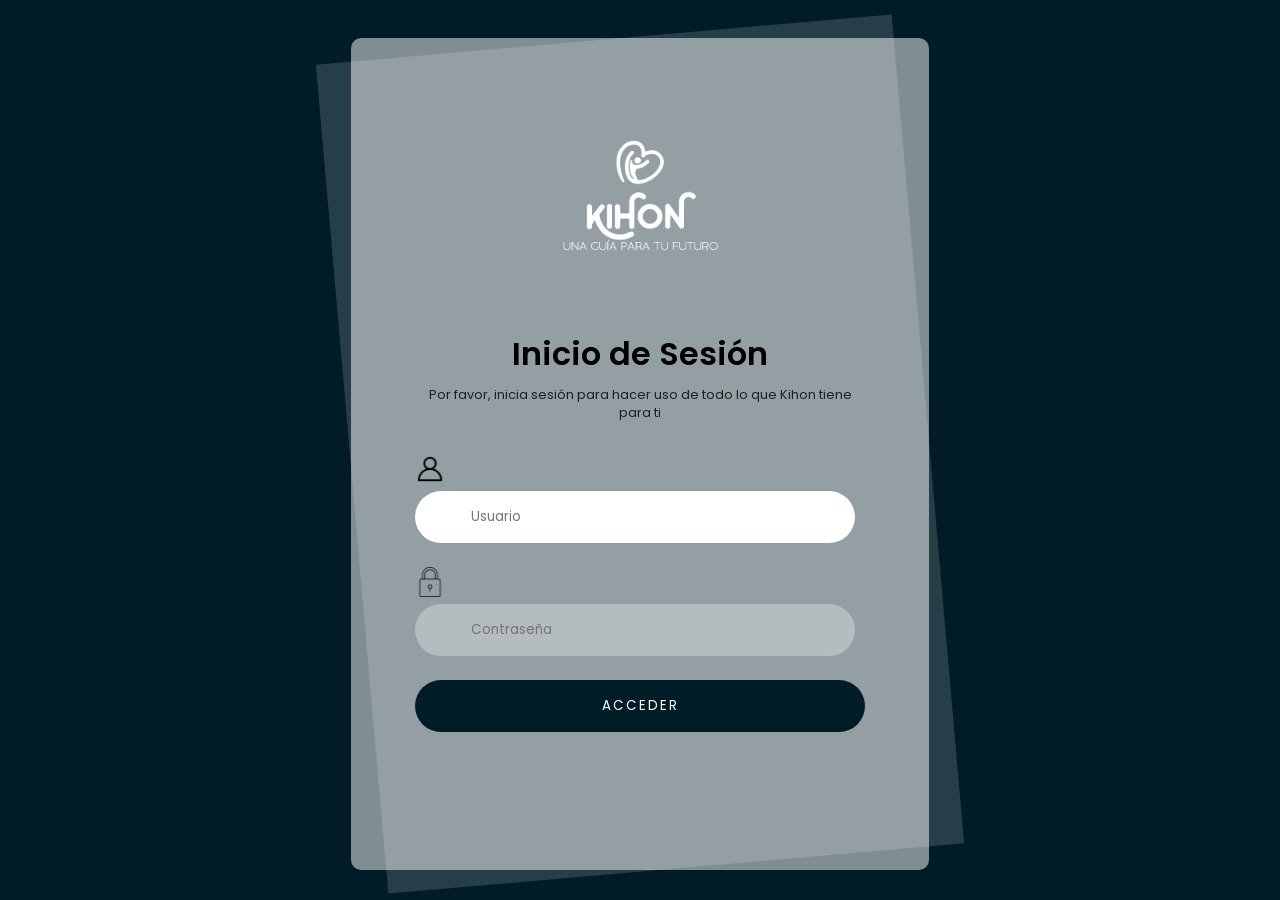
<file: src/main/webapp/inicioSesion.html>
<!DOCTYPE html>
<html>
    <head>
        <title>Iniciar sesión</title>
        <meta charset="UTF-8">
        <meta name="viewport" content="width=device-width, initial-scale=1.0">
        <link rel="stylesheet" href="loginn.css">
        <link rel="icon" href="imagenes/logo.ico"/>
    </head>
    <body>
        <br>
        <div class="login-card-container">
            <div class="login-card">
                <div class="login-card-logo">
                    <img src="imagenes/KihonPNG.png" alt="logo">
                </div>
                <div class="login-card-header">
                    <h1>Inicio de Sesión</h1>
                    <div>Por favor, inicia sesión para hacer uso de todo lo que Kihon tiene para ti</div>
                </div>
                <form class="login-card-form" action="ini_sesion.jsp" method="post" name="inici_sesi">
                    <div class="form-item">
                        <span class="form-item-icon material">
                            <img src="imagenes/usuario.png">
                        </span>
                        <input type="text" placeholder="Usuario" name="usuario" required autofocus>
                    </div>
                    <div class="form-item">
                        <span class="form-item-icon material">
                            <img src="imagenes/candado.png">
                        </span>
                        <input type="password" name="contrasenia" placeholder="Contraseña" required>
                    </div>
                    <button type="submit" name="ingreso">Acceder</button>
                    <br><br>
                </form>
            </div>
        </div>
    </body>
</html>
</file>
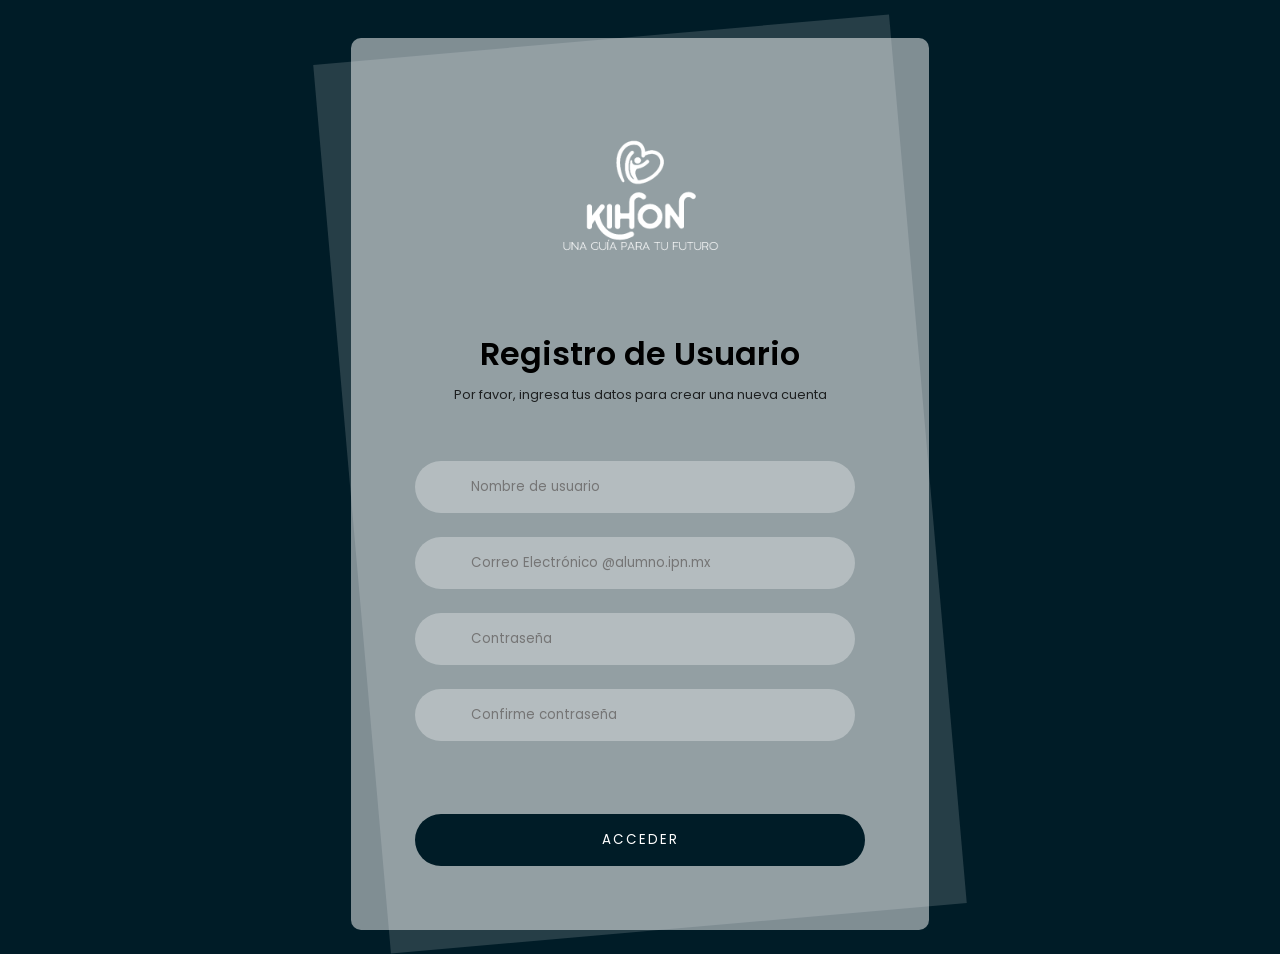
<file: src/main/webapp/registroUsuario.html>
<!DOCTYPE html>
<html>
    <head>
        <title>Registro de Alumno</title>
        <meta charset="UTF-8">
        <meta name="viewport" content="width=device-width, initial-scale=1.0">
        <link rel="stylesheet" href="loginn.css">
        <link rel="icon" href="imagenes/logo.ico">
        <script src="sweetalert2.all.min.js"></script>
    </head>
    <body>
        <br>
        <div class="login-card-container">
            <div class="login-card">
                <div class="login-card-logo">
                    <img src="imagenes/KihonPNG.png" alt="logo">
                </div>
                <div class="login-card-header">
                    <h1>Registro de Usuario</h1>
                    <div>Por favor, ingresa tus datos para crear una nueva cuenta</div>
                </div>
                <br>
                <form class="login-card-form" action="registro.jsp" id="form" method="post" name="registro">
                    <div class="form-item">
                        <span class="form-item-icon material">
                        </span>
                        <input type="text" name="usuario" placeholder="Nombre de usuario" required>
                    </div>
                    <div class="form-item">
                        <span class="form-item-icon material">
                        </span>
                        <input type="email"  id="email" name="correo" placeholder="Correo Electrónico @alumno.ipn.mx" required>
                    </div>
                    <div class="form-item">
                        <span class="form-item-icon material">
                        </span>
                        <input type="password" name="pass-antes" id="pass1" placeholder="Contraseña" required>
                    </div>
                    <div class="form-item">
                        <span class="form-item-icon material">
                        </span>
                        <input type="password" name="password" id="pass" placeholder="Confirme contraseña" required>
                    </div>
                    <br>
                    <button type="submit" name="ingreso">Acceder</button>
                </form>
            </div>
        </div>
    </body>
    <script>
        let form = document.getElementById("form");

        form.addEventListener("submit", function (e) {
            e.preventDefault();
            let pass1 = document.getElementById("pass1").value;
            let pass2 = document.getElementById("pass").value;
            var email = document.getElementById("email").value;
            var dominioPredeterminado = "alumno.ipn.mx"; // Dominio predeterminado que deseas validar
            let paso = 0;
            
            if (pass1 === pass2) {
                paso++;
            } else {
                Swal.fire({icon: 'warning', title: 'Las contraseñas deben coincidir', text: 'Inténtelo de nuevo'});
            }

            if (email.endsWith("@" + dominioPredeterminado)) {
                paso++;
            } else {
                Swal.fire({icon: 'warning', title: 'Correo con dominio incorrecto', text: 'Ingrese su correo institucional con @alumno.ipn.mx'});
            }
            
            console.log(paso);
            if(paso === 2){
                form.submit();
            }
        });

    </script>
</html>
</file>
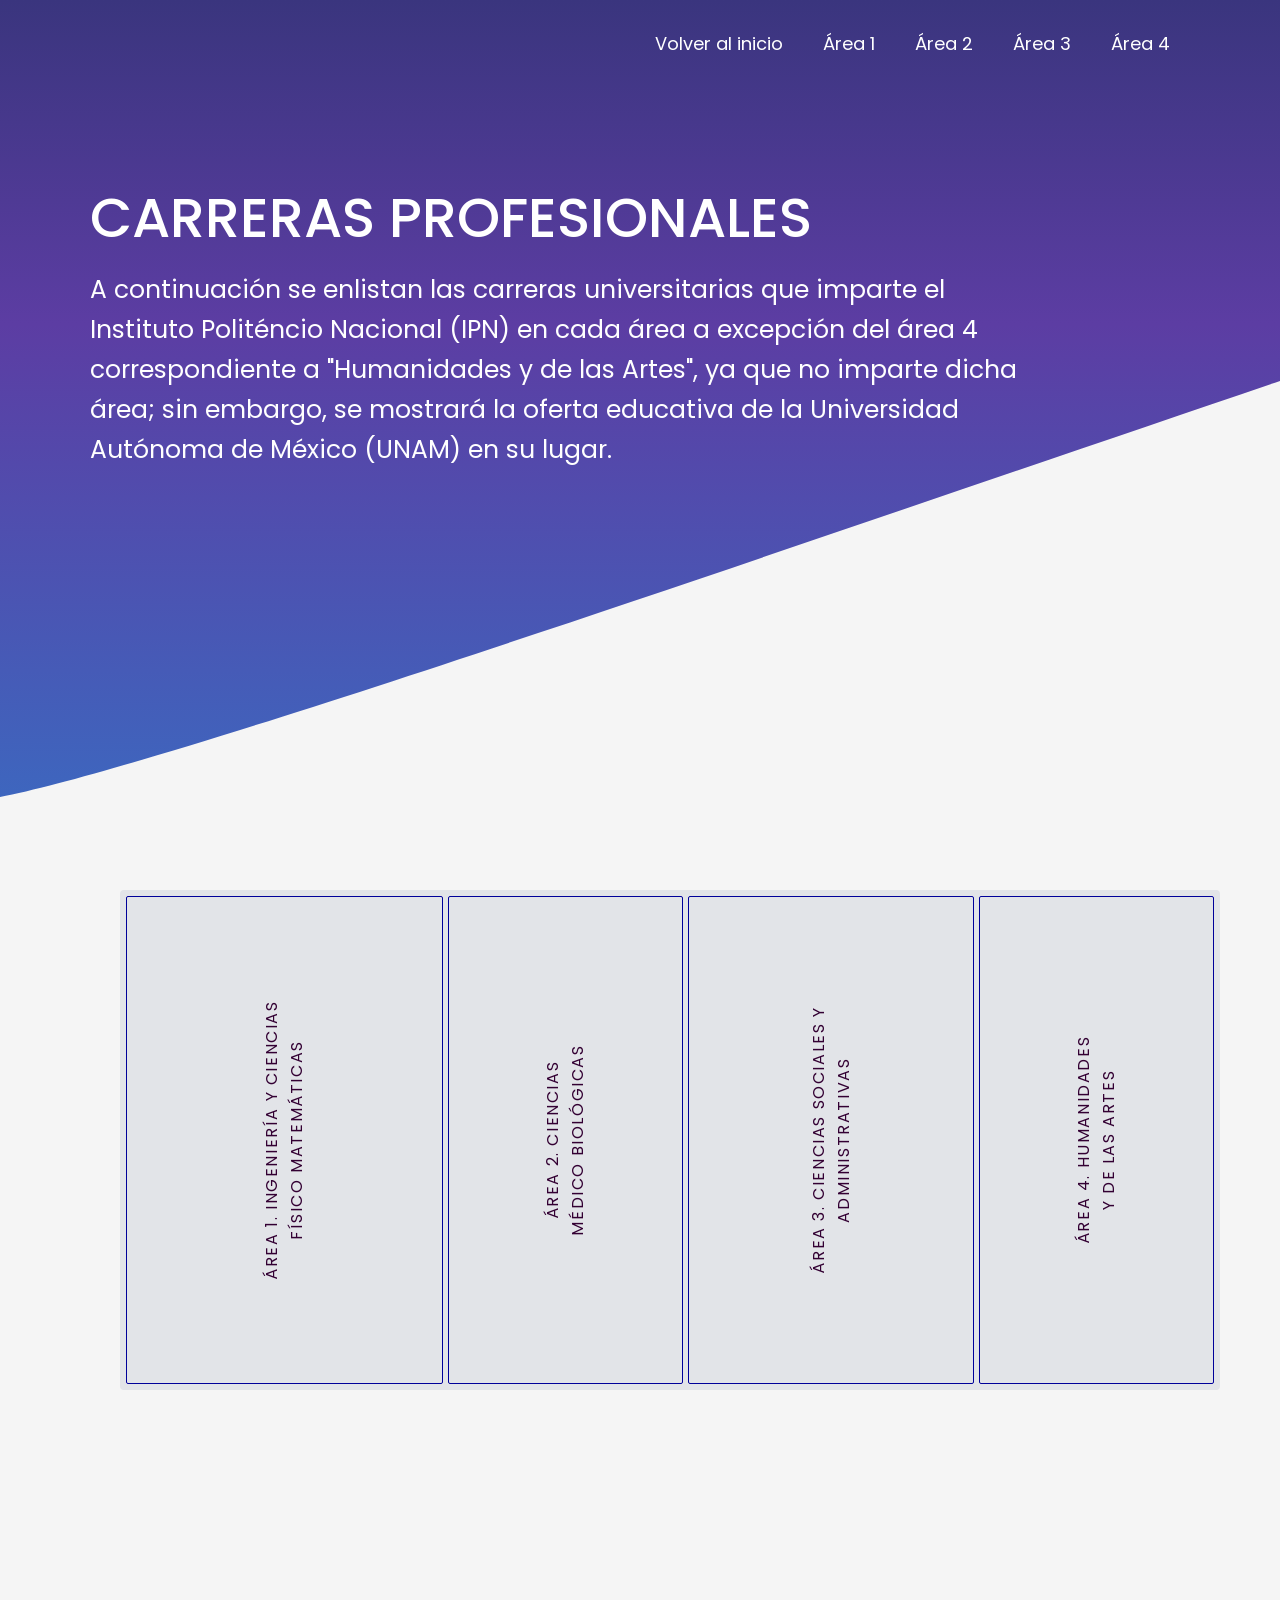
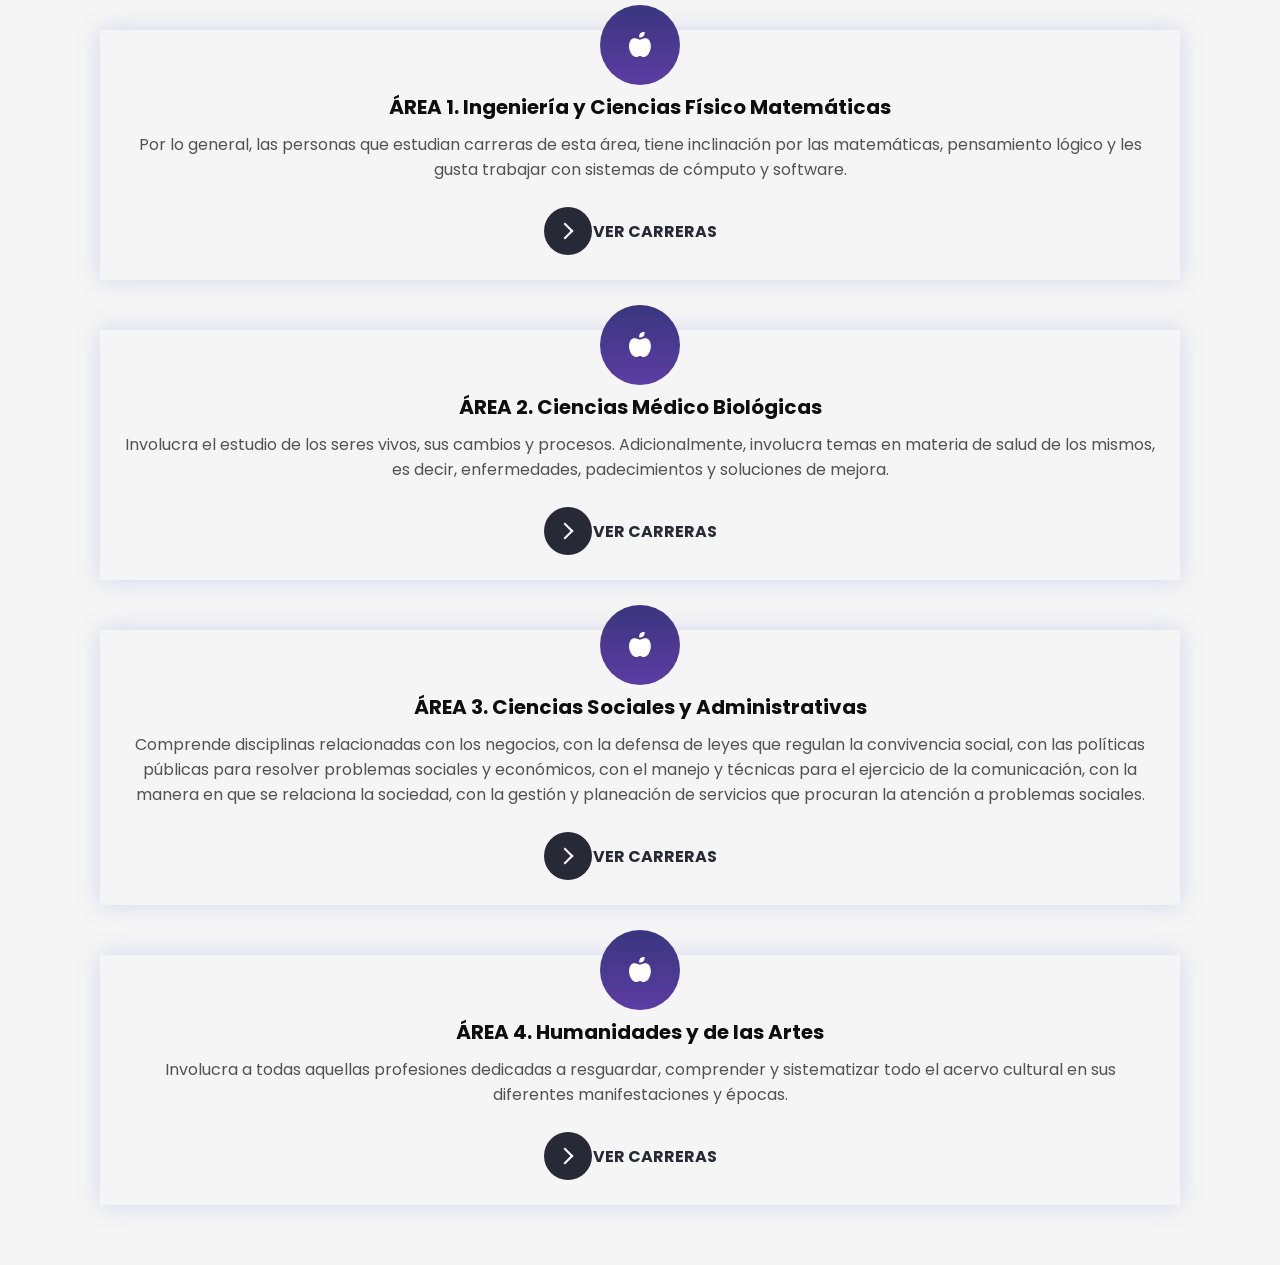
<file: src/main/webapp/infoGeneral/carreras_inicio.html>
<!DOCTYPE html>
<html>
    <head>
        <title>Carreras profesionales</title>
        <meta http-equiv="Content-Type" content="text/html; charset=UTF-8">
        <link rel="stylesheet" href="carreras.css">
        <link rel="icon" href="../imagenes/logo.ico">
    </head>
    <body>
        <header>
            <div class="menu container">
                <a href="#" class="logo"></a>
                <input type="checkbox" id="menu">
                <label for="menu">
                    <img src="imagenes/menu-btn.png" class="menu-icono" alt="">
                </label>

                <nav class="navbar">
                    <ul>
                        <li><a href="../inicio.jsp">Volver al inicio</a></li>
                        <li><a href="carreras_A1.jsp">Área 1</a></li>
                        <li><a href="carreras_A2.jsp">Área 2</a></li>
                        <li><a href="carreras_A3.jsp">Área 3</a></li>
                        <li><a href="carreras_A4.jsp">Área 4</a></li>                        
                    </ul>
                </nav>
            </div>
            <div class="header-content container">
                <div class="content">
                    <h1>Carreras Profesionales</h1>
                    <p>
                        A continuación se enlistan las carreras universitarias que imparte el Instituto Politéncio Nacional (IPN) en cada área a excepción del área 4 correspondiente a "Humanidades y de las Artes", ya que no imparte dicha área; sin embargo, se mostrará la oferta educativa de la Universidad Autónoma de México (UNAM) en su lugar.
                    </p 
                    <br><br><br><br><br><br><br><br><br><br><br><br><br>
                </div>               
            </div>

            
            
        </header>
        
        
        <section class="personalidades container" id="carreras"> 
            <div class="card">
                <a href="carreras_A1.jsp"><p><span>ÁREA 1. Ingeniería y Ciencias Físico Matemáticas</span></p></a>
                <a href="carreras_A2.jsp"><p><span>ÁREA 2. Ciencias Médico Biológicas</span></p></a>
                <a href="carreras_A3.jsp"><p><span>ÁREA 3. Ciencias Sociales y Administrativas</span></p></a>
                <a href="carreras_A4.jsp"><p><span>ÁREA 4. Humanidades y de las Artes</span></p></a>
            </div>
            <br><br><br><br><br><br>
        </section>
        
        <main class="services container" id="test">
            <div class="service">
                <img src="imagenes/icon1.svg" alt="">
                <h3>ÁREA 1. Ingeniería y Ciencias Físico Matemáticas</h3>
                <p>
                    Por lo general, las personas que estudian carreras de esta área, tiene inclinación por las matemáticas, pensamiento lógico y les gusta trabajar con sistemas de cómputo y software.
                </p>                
                <br>
                <a href="carreras_A1.jsp"><button class="learn-more">
                    <span class="circle" aria-hidden="true">
                        <span class="icon arrow"></span>
                    </span>
                    <span class="button-text">Ver carreras</span>
                </button></a>
            </div>
            <br><br>
            <div class="service">
                <img src="imagenes/icon1.svg" alt="">
                <h3>ÁREA 2. Ciencias Médico Biológicas</h3>
                <p>
                   Involucra el estudio de los seres vivos, sus cambios y procesos. Adicionalmente, involucra temas en materia de salud de los mismos, es decir, enfermedades, padecimientos y soluciones de mejora.
                </p>                
                <br>
                <a href="carreras_A2.jsp"><button class="learn-more">
                    <span class="circle" aria-hidden="true">
                        <span class="icon arrow"></span>
                    </span>
                    <span class="button-text">Ver carreras</span>
                </button></a>
            </div>
            <br><br>
            <div class="service">
                <img src="imagenes/icon1.svg" alt="">
                <h3>ÁREA 3. Ciencias Sociales y Administrativas</h3>
                <p>
                  Comprende disciplinas relacionadas con los negocios, con la defensa de leyes que regulan la convivencia social, con las políticas públicas para resolver problemas sociales y económicos, con el manejo y técnicas para el ejercicio de la comunicación, con la manera en que se relaciona la sociedad, con la gestión y planeación de servicios que procuran la atención a problemas sociales.
                </p>                
                <br>
                <a href="carreras_A3.jsp"><button class="learn-more">
                    <span class="circle" aria-hidden="true">
                        <span class="icon arrow"></span>
                    </span>
                    <span class="button-text">Ver carreras</span>
                </button></a>
            </div>
            <br><br>
            <div class="service">
                <img src="imagenes/icon1.svg" alt="">
                <h3>ÁREA 4. Humanidades y de las Artes</h3>
                <p>
                  Involucra a todas aquellas profesiones dedicadas a resguardar, comprender y sistematizar todo el acervo cultural en sus diferentes manifestaciones y épocas.
                </p>                
                <br>
                <a href="carreras_A4.jsp"><button class="learn-more">
                    <span class="circle" aria-hidden="true">
                        <span class="icon arrow"></span>
                    </span>
                    <span class="button-text">Ver carreras</span>
                </button></a>
            </div>
            <br><br>
        </main>
    </body>
</html>
</file>
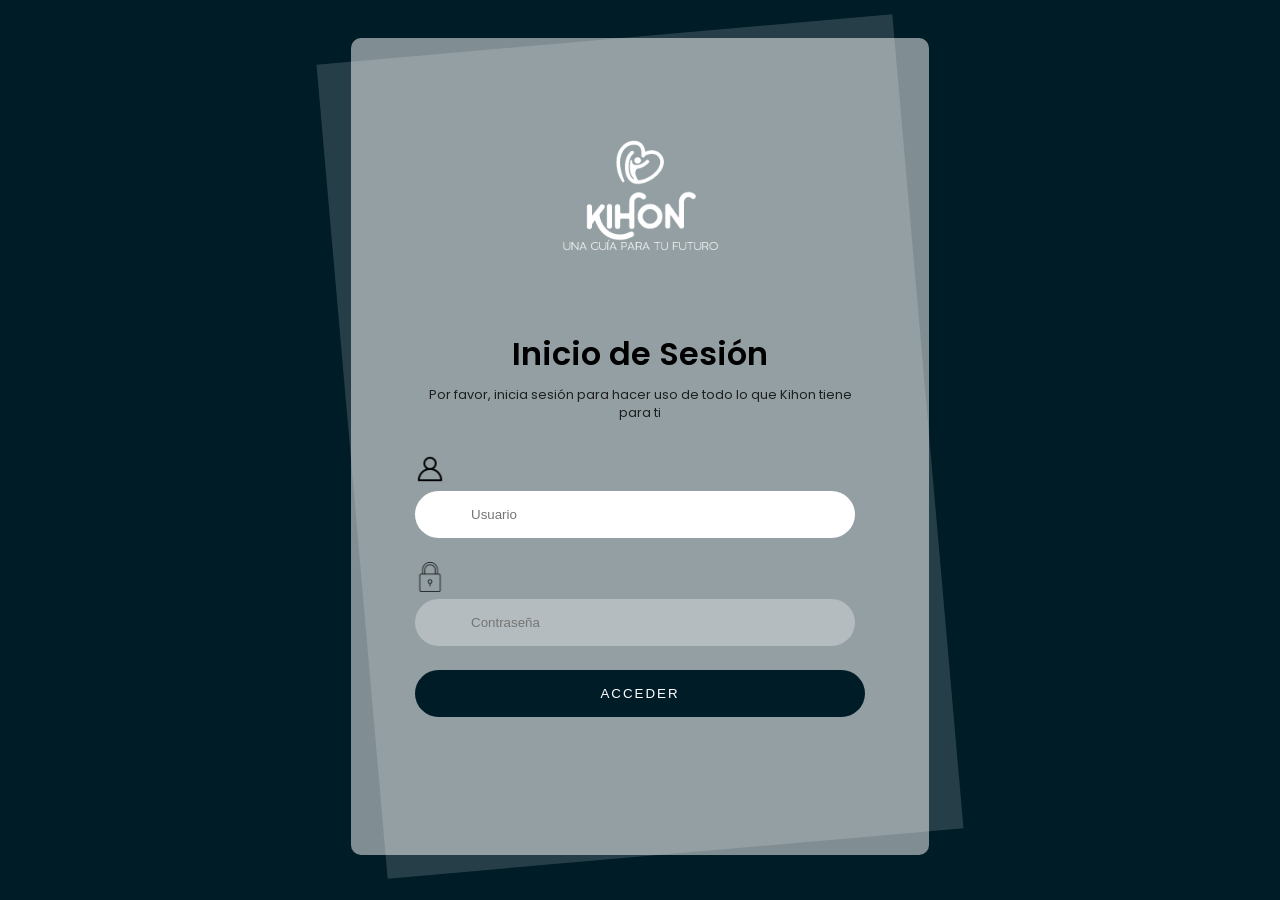
<file: src/main/webapp/Inicio-Cierre/inicioSesion.html>
<!DOCTYPE html>
<html>
    <head>
        <title>Iniciar sesión</title>
        <meta charset="UTF-8">
        <meta name="viewport" content="width=device-width, initial-scale=1.0">
        <link rel="stylesheet" href="loginn.css">
    </head>
    <body>
        <br>
        <div class="login-card-container">
            <div class="login-card">
                <div class="login-card-logo">
                    <img src="../imagenes/KihonPNG.png" alt="logo">
                </div>
                <div class="login-card-header">
                    <h1>Inicio de Sesión</h1>
                    <div>Por favor, inicia sesión para hacer uso de todo lo que Kihon tiene para ti</div>
                </div>
                <form class="login-card-form" action="ini_sesion.jsp" method="post" name="inici_sesi">
                    <div class="form-item">
                        <span class="form-item-icon material">
                            <img src="../imagenes/usuario.png">
                        </span>
                        <input type="text" placeholder="Usuario" name="usuario" required autofocus>
                    </div>
                    <div class="form-item">
                        <span class="form-item-icon material">
                            <img src="../imagenes/candado.png">
                        </span>
                        <input type="password" name="contrasenia" placeholder="Contraseña" required>
                    </div>
                    <button type="submit" name="ingreso">Acceder</button>
                    <br><br>
                </form>
            </div>
        </div>
    </body>
</html>
</file>
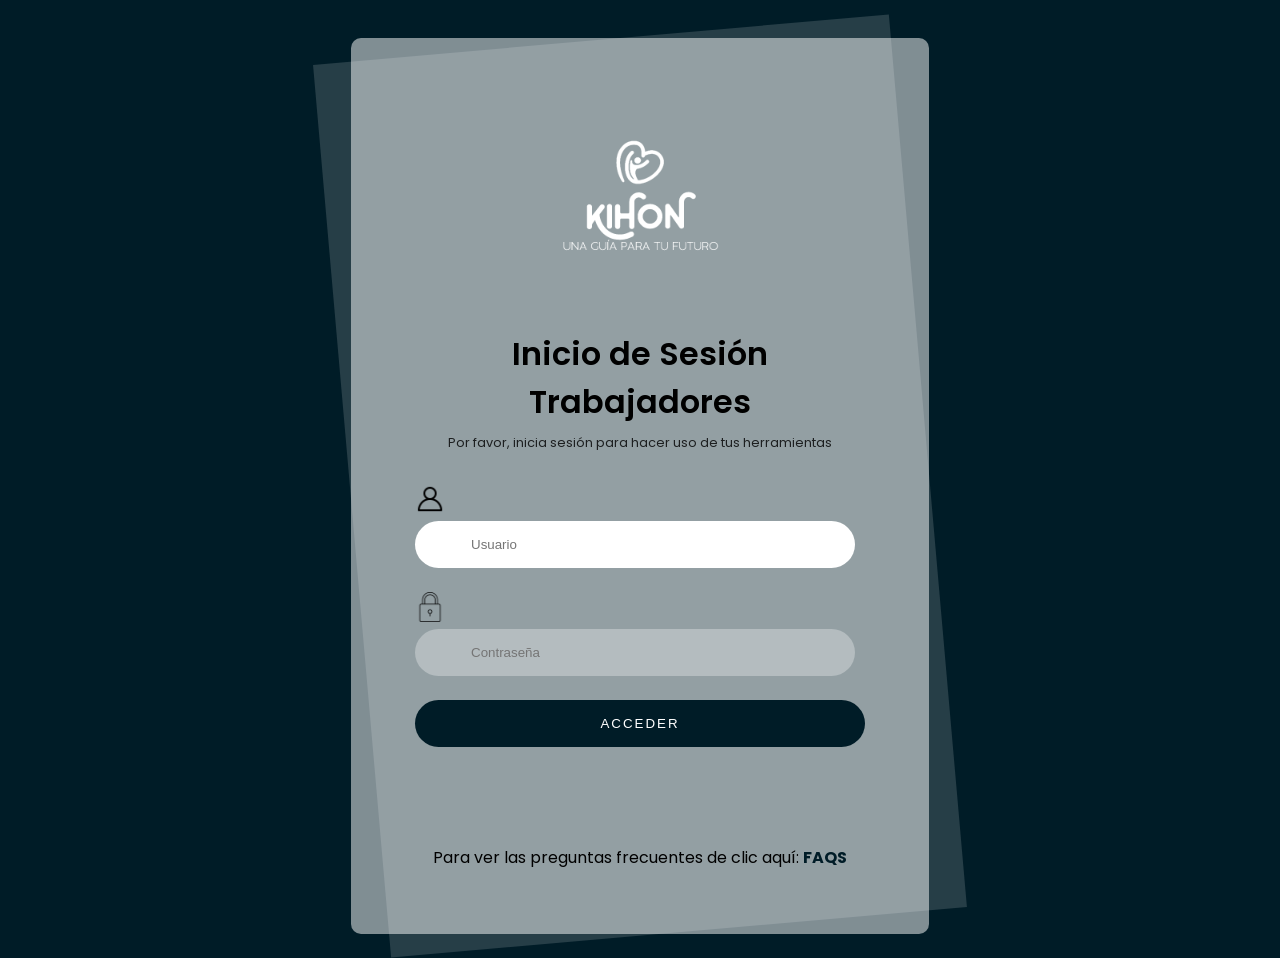
<file: src/main/webapp/Soporte/inicioSPersonal.html>
<!DOCTYPE html>
<html>
    <head>
        <title>Iniciar sesión</title>
        <meta charset="UTF-8">
        <meta name="viewport" content="width=device-width, initial-scale=1.0">
        <link rel="stylesheet" href="loginn.css">
    </head>
    <body>
        <br>
        <div class="login-card-container">
            <div class="login-card">
                <div class="login-card-logo">
                    <img src="../imagenes/KihonPNG.png" alt="logo">
                </div>
                <div class="login-card-header">
                    <h1>Inicio de Sesión Trabajadores</h1>
                    <div>Por favor, inicia sesión para hacer uso de tus herramientas</div>
                </div>
                <form class="login-card-form" action="ini_sesion.jsp" method="post" name="inici_sesi">
                    <div class="form-item">
                        <span class="form-item-icon material">
                            <img src="../imagenes/usuario.png">
                        </span>
                        <input type="text" placeholder="Usuario" name="usuario" required autofocus>
                    </div>
                    <div class="form-item">
                        <span class="form-item-icon material">
                            <img src="../imagenes/candado.png">
                        </span>
                        <input type="password" name="contrasenia" placeholder="Contraseña" required>
                    </div>
                    <button type="submit" name="ingreso">Acceder</button>
                    <br><br>
                    <center>Para ver las preguntas frecuentes de clic aquí: <a href="Soporte/listado_FAQS.jsp" style="font-weight: bold;">FAQS</a></center>
                </form>
            </div>
        </div>
    </body>
</html>
</file>
<file: src/main/webapp/loginn.css>
@import url('https://fonts.googleapis.com/css2?family=Poppins:wght@300;600&display=swap');
body{
    background-color: #001c27;
}
*{
    font-family: 'Poppins', sans-serif;
}
.login-card-container{
    display: flex; 
    min-height: calc(100vh - 100px);
    align-items: center;
    justify-content: center;
}
.login-card{
    margin-top: 5px;
    width: 450px;
    background: rgba(255,255,255,.5);
    padding: 4rem;
    border-radius: 10px;
    position: relative;
}

.login-card::before{
    content: '';
    position: absolute;
    background: rgba(255,255,255,.15);
    inset: 0;
    transform: rotate(-5deg);
    z-index: -1;
}

.login-card-logo{
    margin-bottom: 0rem;
}

.login-card-logo img{
    width: 200px;
}

.login-card-form img{
    width: 30px;
    height: 30px;
    display: inline;
}

.login-card-logo, .login-card-header, .login-card-footer{
    text-align: center;
}

.login-card a{
    text-decoration: none;
    color: #001c27;
}

.login-card a:hover{
    text-decoration: underline;
}

.login-card-header{
    margin-bottom: 2rem;
}

.login-card-header h1{
    font-size: 2rem;
    font-weight: 600;
    margin-bottom: .5rem;
}

.login-card-header h1 + div{
    font-size: calc(1rem * .8);
    opacity: .8;
}

.login-card-form{
    display: flex;
    flex-direction: column;
    gap: 1.5rem;
}

.login-card-form .form-item{
    position: relative;
}

.login-card-form  .form-item-other{
    display: flex;
    align-items: center;
    justify-content: space-between;
    font-size: calc(1rem * .8);
    margin-bottom: .5rem;
}

.login-card-footer{
    margin-top: 1.5rem;
    font-size: calc(1rem * .8);
}

.login-card input[type="text"],
.login-card input[type="email"],
.login-card input[type="password"]{
    display: inline;
    border: none;
    outline: none;
    background: rgba(255,255,255,.3);
    padding: 1rem 1.5rem;
    padding-left: calc(1rem * 3.5);
    border-radius: 100px;
    width: 80%;
    transition: background .5s;
}

.login-card input[type="tel"],
.login-card input[type="date"],
.login-card input[type="time"]{
    display: inline;
    border: none;
    outline: none;
    background: rgba(255,255,255,.3);
    padding: 1rem 1.5rem;
    padding-left: calc(1rem * 3.5);
    border-radius: 100px;
    width: 100%;
    transition: background .5s;
}

.login-card input:focus{
    background: white;
}

.login-card-form button{
    background: #001c27;
    color: white;
    padding: 1rem;
    border: none;
    border-radius: 100px;
    text-transform: uppercase;
    letter-spacing: 2px;
    transition: background .5s;
}

.login-card-form button:hover{
    background-color: #001c27;
    cursor: pointer;
}
.login-card button[type="radio"]{
    display: inline;
    align-items: center;
}
.login-card-form .form-item p{
    font-size: 16px;
    font-weight: lighter;
    display: inline-block;
}

@media(max-width: 768px){
    body{
        padding: 2rem 0;
    }
    .login-card{
        width: 280px;
        padding: 2rem;
    }
}
</file>
<file: src/main/webapp/infoGeneral/carreras.css>
@import url('https://fonts.googleapis.com/css2?family=Poppins:wght@400;500;600;700&display=swap');

*{
    margin: 0;
    padding: 0;
    box-sizing: border-box;
    text-decoration: none;
    list-style: none;
    font-family: 'Poppins', sans-serif;
}
body{
    background-color: #f5f5f5;
}
header{
    background-image: url(imagenes/hero.svg);
    background-position: center bottom;
    background-repeat: no-repeat;
    background-size: cover;
    min-height: 90vh;
    display: flex;
    align-items: center;
}

.container {
    max-width: 1100px;
    margin: 0 auto;
}
.header-content img{
    margin-top: 150px;
    width: 150px;
    height: 150px;
    
}
.menu{
    position: absolute;
    top: 10px;
    left: 0;
    right: 0;
    display: flex;
    align-items: center;
    justify-content: space-between;
    z-index: 1000;
}
.menu .logo{
    font-weight: 700;
    font-size: 25px;
    color: #ffffff;
}
.menu .navbar ul li{
    position: relative;
    float: left;

}
.menu .navbar ul li a{
    font-size: 18px;
    padding: 20px;
    color: #ffffff;
    display: block;
}
.menu .navbar ul li a:hover{
    color: #0EAEF3;

}
#menu{
    display: none;
}
.menu-icono{
    width: 25px;
}
.menu label{
    cursor: pointer;
    display: none;
}

.header-content{
    display: flex;
}
.content{
    padding: 150px 150px 0px 0px;
}
.content h1{
    color: #ffffff;
    font-size: 55px;
    text-transform: uppercase;
    font-weight: 500;
    line-height: 55px;
}
.content p{
    margin-top: 25px;
    columns: #Aab1ff;
    font-size: 25px;
    line-height: 40px;
    color: #ffffff;
}
.btn-1{
    display: inline-block;
    background-color: rgba(170, 177, 255, 0.3);
    border: 1px solid #Aab1ff;
    margin: 35px 10px 0px 0px;
    padding: 15px 25px;
    color: #ffffff;
    border-radius: 25px;
}
.btn-1 :hover{
    background-color: #aab1ff;
}
.services{
    padding: 10px 0px;
    justify-content: space-between;
    text-align: center;
}
.service{
    padding: 25px;
    margin: 0px 10px;
    box-shadow: 0px 0px 20px rgba(135, 141, 214, 0.3);
}
.service img{
    margin-top: -50px;
}
.service h3{
    font-size: 20px;
    color: #0e0e0e;
    margin-bottom: 10px;
}
.service p{
    color: #525254;
    font-size: 16px;
    ;
}
.personalidades{
    padding: 80px 0px;
    text-align: center;
    color: #0e0e0e;
}

.personalidades h2{
    font-size: 40px;
}
.personalidades{

    align-items: center;
}
.personalidades img{
    width: 350px;
}
.personalidades-1{
    text-align: left;
    margin-left: 100px;
}
.personalidades-1h3{
    font-size: 35px;
    margin-bottom: 15px;
}
.personalidades-1 p{
    font-size: 18px;
    color: #525254;
    margin-bottom: 25px;
}
.personalidades-2{
    text-align: left;
    margin-right: 100px;
}
.personalidades-2 h3{
    font-size: 35px;
    margin-bottom: 15px;
}
.personalidades-2 p{
    font-size: 18px;
    color: #525254;
    margin-bottom: 25px;
}
.btn-2{
    display: inline-block;
    padding: 15px 25px;
    border-radius: 25px;
    background-color: #7042B5;
    color: #ffffff;
}
.btn-2 :hover{
    background-color: #8650D7;
}
footer{
    padding: 200px 0px 30px 0px;
    background-image: url(imagenes/footer.svg);
    background-position: top center;
    background-repeat: no-repeat;
    background-size: cover;
}


.info-concepts{
    padding: 35px;
    text-align: center;
    background-color: #f5f5f5;
    box-shadow: 0px 0px 25px rgba(0, 0, 0, 0.3);
    margin: 0px 150px 0px 0px;
    color: #0e0e0e;
}
.info-concepts h2{
    font-size: 25px;
    margin-bottom: 10px;

}
.concepts{
    font-size: 14px;
    color: #330033;
    margin-bottom: 10px;
}
.info-concepts p{
    font-size:  16px;
    color: #525254;
}
.info-txt{
    margin-left: 35px;
    color: #ffffff;
}
hr {
    margin: 45px 0px;
    border: 0.5px solid #330033;

}
.enlaces{
    display: flex;
    justify-content: space-between;
    color: #ffffff;
}
.enlaces h3{
    font-size: 25px;
}
.enlaces{
    display: flex;
}
.enlaces li a{
    display: block;
    margin: 20px;
    color: #ffffff;
}
.enlaces li a:hover {
    color: #0EAEF3;
}

.card {
  width: 1100px;
  height: 500px;
  border-radius: 4px;
  background: #e2e4e8;
  display: flex;
  gap: 5px;
  padding: .4em;
  margin-left: 30px;
}


.card p {
  height: 100%;
  flex: 1;
  overflow: hidden;
  cursor: pointer;
  border-radius: 2px;
  transition: all .5s;
  background: #e2e4e8;
  border: 1px solid #000099;
  display: flex;
  justify-content: center;
  align-items: center;
}

.card p:hover {
  flex: 4;
}

.card p span {
  min-width: 14em;
  padding: .5em;
  text-align: center;
  transform: rotate(-90deg);
  transition: all .5s;
  text-transform: uppercase;
  color: #330033;
  letter-spacing: .1em;
}

.card p:hover span {
  transform: rotate(0);
}

.contenedorsito{
    display: flex;
    justify-content: center;
    align-items: center;
    flex-wrap: wrap;
    flex-direction: column;
    width: 90%;
    height: 100%;
    gap: 15px;
    margin: auto;
}

.card2 {
  max-width: 800px;
  display: flex;
  border-radius: 1.5rem;
  height: auto;
  flex-direction: column;
  background-color: rgba(60, 50, 128, 0.6);
  padding: 1.5rem;
  margin-left: 100px;
}

.price {
  font-size: 30px;
  line-height: 1;
  font-weight: 300;
  letter-spacing: -0.025em;
  color: rgba(255, 255, 255, 1);
}

.lists {
  margin-top: 2.5rem;
  display: flex;
  flex-direction: column;
  grid-row-gap: 0.75rem;
  row-gap: 0.75rem;
  font-size: 0.875rem;
  line-height: 1.25rem;
  color: rgba(255, 255, 255, 1);
  text-justify: auto;
}

.list {
  display: flex;
  align-items: center;
}

.list svg {
  height: 1rem;
  width: 1rem;
}

.list span {
  margin-left: 1rem;
}

.action {
  margin-top: 2rem;
  width: 100%;
  border: 2px solid  rgba(255, 255, 255, 1);
  border-radius: 9999px;
  background-color: rgba(255, 255, 255, 1);
  padding: 0.625rem 1.5rem;
  text-align: center;
  font-size: 0.875rem;
  line-height: 1.25rem;
  color: rgba(0, 0, 0, 1);
  outline: none;
  transition: all .2s ease;
}

.action:hover {
  color: rgba(255, 255, 255, 1);
  background-color: transparent;
}


button {
 position: relative;
 display: inline-block;
 cursor: pointer;
 outline: none;
 border: 0;
 vertical-align: middle;
 text-decoration: none;
 background: transparent;
 padding: 0;
 font-size: inherit;
 font-family: inherit;
}

button.learn-more {
 width: 12rem;
 height: auto;
}

button.learn-more .circle {
 transition: all 0.45s cubic-bezier(0.65, 0, 0.076, 1);
 position: relative;
 display: block;
 margin: 0;
 width: 3rem;
 height: 3rem;
 background: #282936;
 border-radius: 1.625rem;
}

button.learn-more .circle .icon {
 transition: all 0.45s cubic-bezier(0.65, 0, 0.076, 1);
 position: absolute;
 top: 0;
 bottom: 0;
 margin: auto;
 background: #fff;
}

button.learn-more .circle .icon.arrow {
 transition: all 0.45s cubic-bezier(0.65, 0, 0.076, 1);
 left: 0.625rem;
 width: 1.125rem;
 height: 0.125rem;
 background: none;
}

button.learn-more .circle .icon.arrow::before {
 position: absolute;
 content: "";
 top: -0.29rem;
 right: 0.0625rem;
 width: 0.625rem;
 height: 0.625rem;
 border-top: 0.125rem solid #fff;
 border-right: 0.125rem solid #fff;
 transform: rotate(45deg);
}

button.learn-more .button-text {
 transition: all 0.45s cubic-bezier(0.65, 0, 0.076, 1);
 position: absolute;
 top: 0;
 left: 0;
 right: 0;
 bottom: 0;
 padding: 0.75rem 0;
 margin: 0 0 0 1.85rem;
 color: #282936;
 font-weight: 700;
 line-height: 1.6;
 text-align: center;
 text-transform: uppercase;
}

button:hover .circle {
 width: 100%;
}

button:hover .circle .icon.arrow {
 background: #fff;
 transform: translate(1rem, 0);
}

button:hover .button-text {
 color: #fff;
}
</file>
<file: src/main/webapp/Inicio-Cierre/loginn.css>
@import url('https://fonts.googleapis.com/css2?family=Poppins:wght@300;600&display=swap');
body{
    font-family: 'Poppins', sans-serif;
    background-color: #001c27;
}
.login-card-container{
    display: flex; 
    min-height: calc(100vh - 100px);
    align-items: center;
    justify-content: center;
}
.login-card{
    margin-top: 5px;
    width: 450px;
    background: rgba(255,255,255,.5);
    padding: 4rem;
    border-radius: 10px;
    position: relative;
}

.login-card::before{
    content: '';
    position: absolute;
    background: rgba(255,255,255,.15);
    inset: 0;
    transform: rotate(-5deg);
    z-index: -1;
}

.login-card-logo{
    margin-bottom: 0rem;
}

.login-card-logo img{
    width: 200px;
}

.login-card-form img{
    width: 30px;
    height: 30px;
    display: inline;
}

.login-card-logo, .login-card-header, .login-card-footer{
    text-align: center;
}

.login-card a{
    text-decoration: none;
    color: #001c27;
}

.login-card a:hover{
    text-decoration: underline;
}

.login-card-header{
    margin-bottom: 2rem;
}

.login-card-header h1{
    font-size: 2rem;
    font-weight: 600;
    margin-bottom: .5rem;
}

.login-card-header h1 + div{
    font-size: calc(1rem * .8);
    opacity: .8;
}

.login-card-form{
    display: flex;
    flex-direction: column;
    gap: 1.5rem;
}

.login-card-form .form-item{
    position: relative;
}

.login-card-form  .form-item-other{
    display: flex;
    align-items: center;
    justify-content: space-between;
    font-size: calc(1rem * .8);
    margin-bottom: .5rem;
}

.login-card-footer{
    margin-top: 1.5rem;
    font-size: calc(1rem * .8);
}

.login-card input[type="text"],
.login-card input[type="password"]{
    display: inline;
    border: none;
    outline: none;
    background: rgba(255,255,255,.3);
    padding: 1rem 1.5rem;
    padding-left: calc(1rem * 3.5);
    border-radius: 100px;
    width: 80%;
    transition: background .5s;
}

.login-card input[type="tel"],
.login-card input[type="email"],
.login-card input[type="date"],
.login-card input[type="time"]{
    display: inline;
    border: none;
    outline: none;
    background: rgba(255,255,255,.3);
    padding: 1rem 1.5rem;
    padding-left: calc(1rem * 3.5);
    border-radius: 100px;
    width: 100%;
    transition: background .5s;
}

.login-card input:focus{
    background: white;
}

.login-card-form button{
    background: #001c27;
    color: white;
    padding: 1rem;
    border: none;
    border-radius: 100px;
    text-transform: uppercase;
    letter-spacing: 2px;
    transition: background .5s;
}

.login-card-form button:hover{
    background-color: #001c27;
    cursor: pointer;
}
.login-card button[type="radio"]{
    display: inline;
    align-items: center;
}
.login-card-form .form-item p{
    font-size: 16px;
    font-weight: lighter;
    display: inline-block;
}

@media(max-width: 768px){
    body{
        padding: 2rem 0;
    }
    .login-card{
        width: 280px;
        padding: 2rem;
    }
}
</file>
<file: src/main/webapp/Soporte/loginn.css>
@import url('https://fonts.googleapis.com/css2?family=Poppins:wght@300;600&display=swap');
body{
    font-family: 'Poppins', sans-serif;
    background-color: #001c27;
}
.login-card-container{
    display: flex; 
    min-height: calc(100vh - 100px);
    align-items: center;
    justify-content: center;
}
.login-card{
    margin-top: 5px;
    width: 450px;
    background: rgba(255,255,255,.5);
    padding: 4rem;
    border-radius: 10px;
    position: relative;
}

.login-card::before{
    content: '';
    position: absolute;
    background: rgba(255,255,255,.15);
    inset: 0;
    transform: rotate(-5deg);
    z-index: -1;
}

.login-card-logo{
    margin-bottom: 0rem;
}

.login-card-logo img{
    width: 200px;
}

.login-card-form img{
    width: 30px;
    height: 30px;
    display: inline;
}

.login-card-logo, .login-card-header, .login-card-footer{
    text-align: center;
}

.login-card a{
    text-decoration: none;
    color: #001c27;
}

.login-card a:hover{
    text-decoration: underline;
}

.login-card-header{
    margin-bottom: 2rem;
}

.login-card-header h1{
    font-size: 2rem;
    font-weight: 600;
    margin-bottom: .5rem;
}

.login-card-header h1 + div{
    font-size: calc(1rem * .8);
    opacity: .8;
}

.login-card-form{
    display: flex;
    flex-direction: column;
    gap: 1.5rem;
}

.login-card-form .form-item{
    position: relative;
}

.login-card-form  .form-item-other{
    display: flex;
    align-items: center;
    justify-content: space-between;
    font-size: calc(1rem * .8);
    margin-bottom: .5rem;
}

.login-card-footer{
    margin-top: 1.5rem;
    font-size: calc(1rem * .8);
}

.login-card input[type="text"],
.login-card input[type="password"]{
    display: inline;
    border: none;
    outline: none;
    background: rgba(255,255,255,.3);
    padding: 1rem 1.5rem;
    padding-left: calc(1rem * 3.5);
    border-radius: 100px;
    width: 80%;
    transition: background .5s;
}

.login-card input[type="tel"],
.login-card input[type="email"],
.login-card input[type="date"],
.login-card input[type="time"]{
    display: inline;
    border: none;
    outline: none;
    background: rgba(255,255,255,.3);
    padding: 1rem 1.5rem;
    padding-left: calc(1rem * 3.5);
    border-radius: 100px;
    width: 100%;
    transition: background .5s;
}

.login-card input:focus{
    background: white;
}

.login-card-form button{
    background: #001c27;
    color: white;
    padding: 1rem;
    border: none;
    border-radius: 100px;
    text-transform: uppercase;
    letter-spacing: 2px;
    transition: background .5s;
}

.login-card-form button:hover{
    background-color: #001c27;
    cursor: pointer;
}
.login-card button[type="radio"]{
    display: inline;
    align-items: center;
}
.login-card-form .form-item p{
    font-size: 16px;
    font-weight: lighter;
    display: inline-block;
}

@media(max-width: 768px){
    body{
        padding: 2rem 0;
    }
    .login-card{
        width: 280px;
        padding: 2rem;
    }
}
</file>
